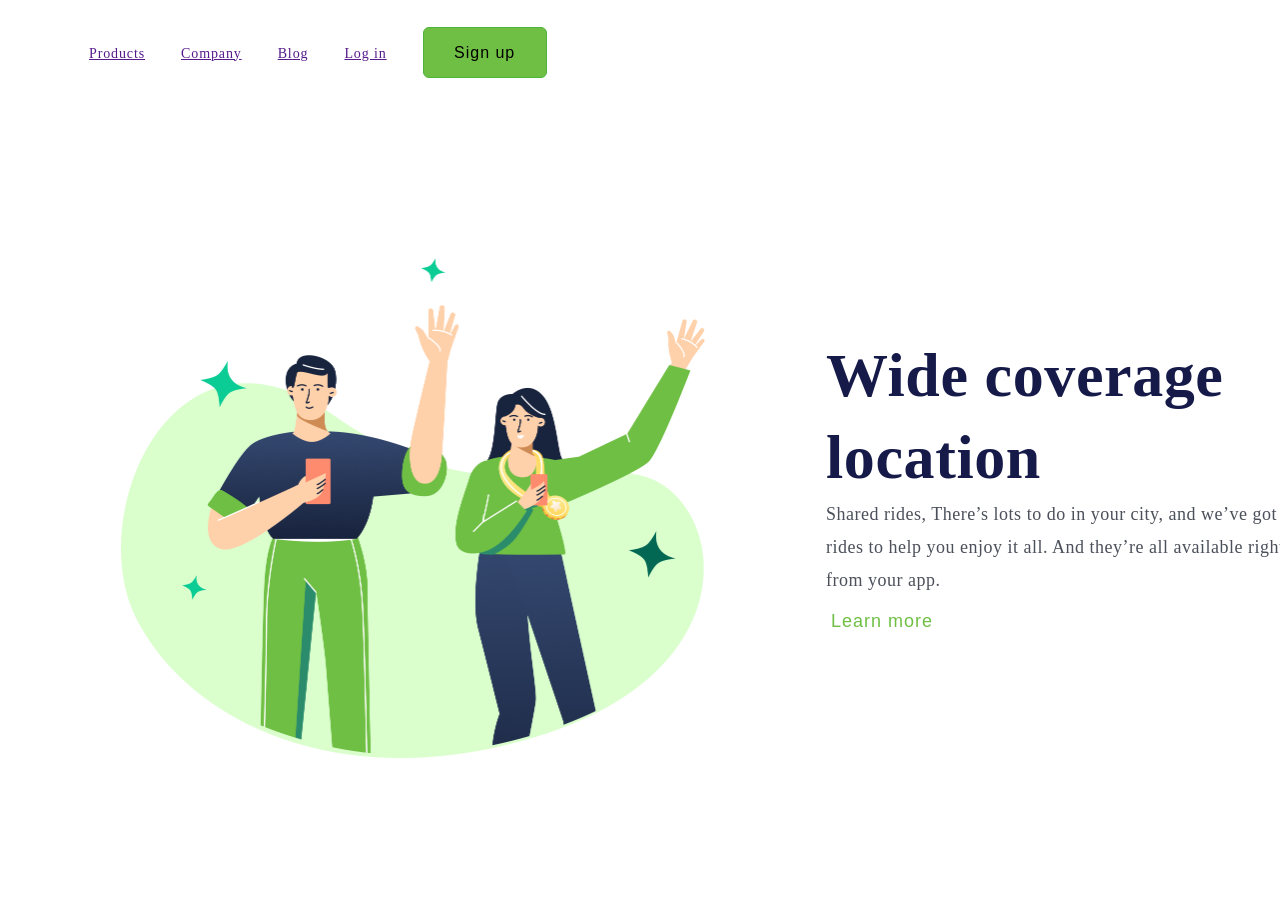
<file: desafio1.html>
<!DOCTYPE html>
<html lang="en">

<head>
    <meta charset="UTF-8">
    <meta name="viewport" content="width=device-width, initial-scale=1.0">
    <link rel="stylesheet" href="./desafio1.css">
    <title>Desafio 1</title>
</head>

<body>
    <header>

        <a href="">Products</a>
        <a href="">Company</a>
        <a href="">Blog</a>
        <a href="">Log in</a>
        <button class="header-button">Sign up</button>

    </header>

    <section>
        <img src="./asset/positive.png" alt="logo-positive">

        <div>
            <h1>Wide coverage location</h1>
            <p>
                Shared rides, There’s lots to do in your city, and we’ve got the rides to help you enjoy it all. And
                they’re
                all available right from your app.
            </p>

            <button class="section-button">Learn more</button>
        </div>
    </section>

</body>

</html>
</file>
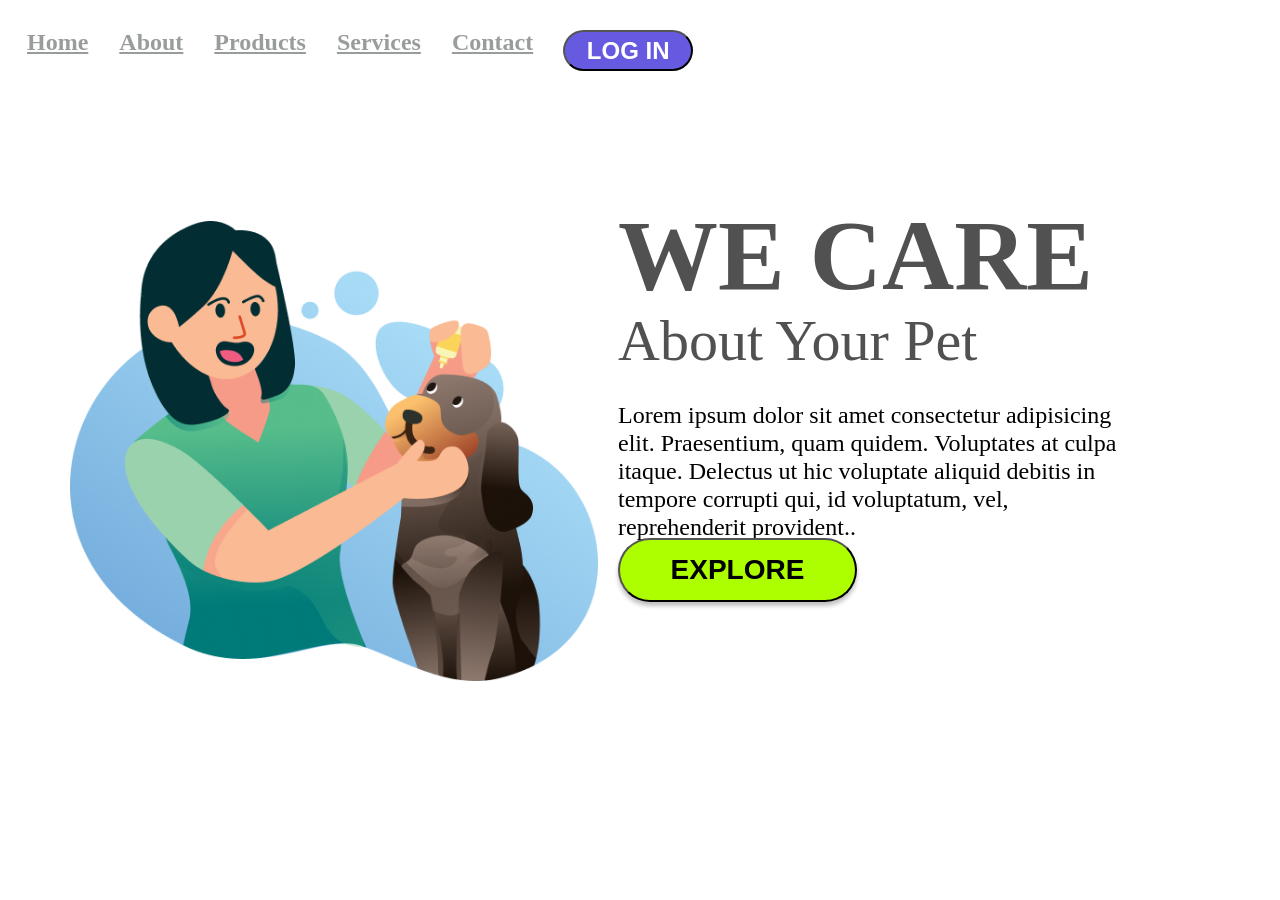
<file: desafio2.html>
<!DOCTYPE html>

<html lang="en">

<head>
    <meta charset="UTF-8">
    <meta name="viewport" content="width=device-width, initial-scale=1.0">
    <link rel="stylesheet" href="desafio2.css">
    <title>Desafio2</title>
</head>

<body>
    <header>
        <nav>
            <a href="#">Home</a>
            <a href="#">About</a>
            <a href="#">Products</a>
            <a href="#">Services</a>
            <a href="#">Contact</a>
        </nav>
        <button class="login-button">LOG IN</button>
    </header>
    <section>
        <img src="./asset/Illustration 2.png" alt="Imagem de fundo">

        <div>
            <h1>WE CARE</h1>
            <h2>About Your Pet</h2>
            <p>
                Lorem ipsum dolor sit amet consectetur adipisicing elit. Praesentium, quam quidem.
                Voluptates at culpa itaque. Delectus ut hic voluptate aliquid debitis in tempore corrupti qui, id
                voluptatum, vel, reprehenderit provident..</p>
            <button class="section-button">EXPLORE</button>
        </div>
    </section>
</body>

</html>
</file>
<file: desafio1.css>
* {
    padding: 0;
    margin: 0;
    box-sizing: border-box;

}

header {
    margin: 27px 0 0 57px;
}

a {

    font-weight: 400;
    font-size: 14px;
    line-height: 100%;
    letter-spacing: 0.88px;
    text-align: center;
    margin-left: 32px;
}

a:hover {
    color: red;
    transition: 0.5s;
}

.header-button {

    margin-left: 32px;
    background: #6FBF44;
    border: 1px solid #4CB538;
    width: 124px;
    height: 51px;
    opacity: 1;
    border-radius: 6px;
    border-width: 1px;
    font-weight: 500;
    font-size: 16px;
    line-height: 24px;
    letter-spacing: 1px;
}

.header-button:hover {
    opacity: 0.5;
    transition: 1s;
}

section {
    display: flex;
    flex-direction: row;
    max-width: 100%;
}

img {
    margin: 180px 60px 0 121px;
    width: 595px;
    height: 500px;

}

div {
    margin: 256px 0 0 50px;
    max-width: 100%;
}

h1 {

    color: #161A49;
    width: 582px;
    height: 164px;
    opacity: 1;
    font-weight: 700;
    font-size: 62px;
    line-height: 82px;
    letter-spacing: 0.6px;

}

p {

    color: #4B505A;
    width: 493px;
    height: 99px;
    opacity: 1;
    font-weight: 400;
    font-size: 18px;
    line-height: 33px;
    letter-spacing: 0.5px;
}

.section-button {

    color: #6FBF44;
    width: 112px;
    height: 27px;
    background: transparent;
    border: none;
    opacity: 1;
    font-weight: 500;
    font-size: 18px;
    line-height: 24px;
    letter-spacing: 1px;
    margin-top: 10px;
}

.section-button:hover {
    color: red;
    transition: 0.5s;
}

@media screen and (max-width: 600px) {
    * {
        padding: 0;
        margin: 0;
        box-sizing: border-box;
    }

    a {
        display: none;
    }

    .header-button {
        position: fixed;
        right: 30px;
    }

    section {
        display: flex;
        flex-direction: column-reverse;
    }

    img {
        margin: 0;
        width: 100%;
        width: auto;
        height: auto;
        align-items: center;
    }

    div {
        margin: 50px 0 0 0;
        width: 100%;
        text-align: center;
        align-items: center;
        display: flex;
        flex-direction: column;
        padding: 0 15px 0 15px;

    }

    h1 {
        width: 100%;
        height: auto;
        font-size: 30px;
        line-height: 30px;
        letter-spacing: 0.6px;
        text-align: center;
    }

    p {
        font-size: 16px;
        letter-spacing: 0.3px;
        text-align: center;
        width: 100%;
        width: auto;
        margin: 5px 15px 5px 15px;
    }

    .section-button {
        margin-top: 20px;
    }
}
</file>
<file: desafio2.css>
* {
    margin: 0;
    padding: 0;
    box-sizing: border-box;
}

header {
    display: none;
}

p {
    display: none;
}

img {
    width: 100%;
    height: auto;
    align-items: center;
    padding: 20px;
    margin-top: 60px;
}

h1 {
    color: #515151;
    opacity: 1;
    font-weight: 900;
    font-size: 50px;
    line-height: 100%;
    letter-spacing: 0%;
    text-align: center;
}

h2 {
    color: #515151;
    opacity: 1;
    font-weight: 500;
    font-size: 30px;
    line-height: 100%;
    letter-spacing: 0%;
    text-align: center;
}

.section-button {
    /* config do botão */
    background-color: #ADFF00;
    width: 239px;
    height: 64px;
    opacity: 1;
    border-radius: 50px;
    margin-top: 20px;
    box-shadow: 0px 4px 4px 0px #00000040;
    position: absolute;
    left: 50%;
    transform: translateX(-50%);

    /* Sobre o texto do botão: */
    font-weight: 700;
    font-size: 28px;
    line-height: 30px;
    letter-spacing: 0%;
    text-align: center;

}

@media screen and (min-width: 800px) {

    header {
        display: flex;

    }

    nav {
        display: inline-block;
        margin: 30px 0 0 0px;
    }

    a {
        color: #989D9C;
        height: 29px;
        opacity: 1;
        font-weight: 600;
        font-size: 24px;
        line-height: 100%;
        letter-spacing: 0%;
        margin: 30px 0 0 27px;
        text-align: center;
    }

    .login-button {
        background-color: #665AE1;
        margin: 30px 0 0 30px;
        width: 130px;
        height: 41px;
        opacity: 1;
        border-radius: 50px;
        /* Sobre o texto do botão: */
        font-weight: 600;
        font-size: 24px;
        line-height: 28px;
        letter-spacing: 0%;
        text-align: center;
        color: #FFFFFF;
    }

    img {
        margin: 130px 0 0 50px;
        width: 568px;
        height: 500px;
    }

    section {
        display: flex;
        flex-direction: row;
    }

    div {
        position: relative;
        align-items: start;

    }

    h1 {
        display: flex;
        width: 513;
        height: 122;
        opacity: 1;
        font-weight: 900;
        font-size: 100px;
        line-height: 110px;
        letter-spacing: 0%;
        margin-top: 130px;


    }

    h2 {
        display: flex;
        width: 448;
        height: 71;
        opacity: 1;
        font-weight: 500;
        font-size: 58px;
        line-height: 60px;
        letter-spacing: 0%;

    }

    p {
        display: flex;
        width: 515px;
        height: 87px;
        font-weight: 400;
        font-size: 24px;
        line-height: 28px;
        letter-spacing: 0%;
        margin-top: 30px;
    }

    .section-button {
        display: initial;
        position: absolute;
        left: 0;
        transform: translateX(0%);
        gap: 20px;
        margin-top: 50px;
    }
}
</file>
